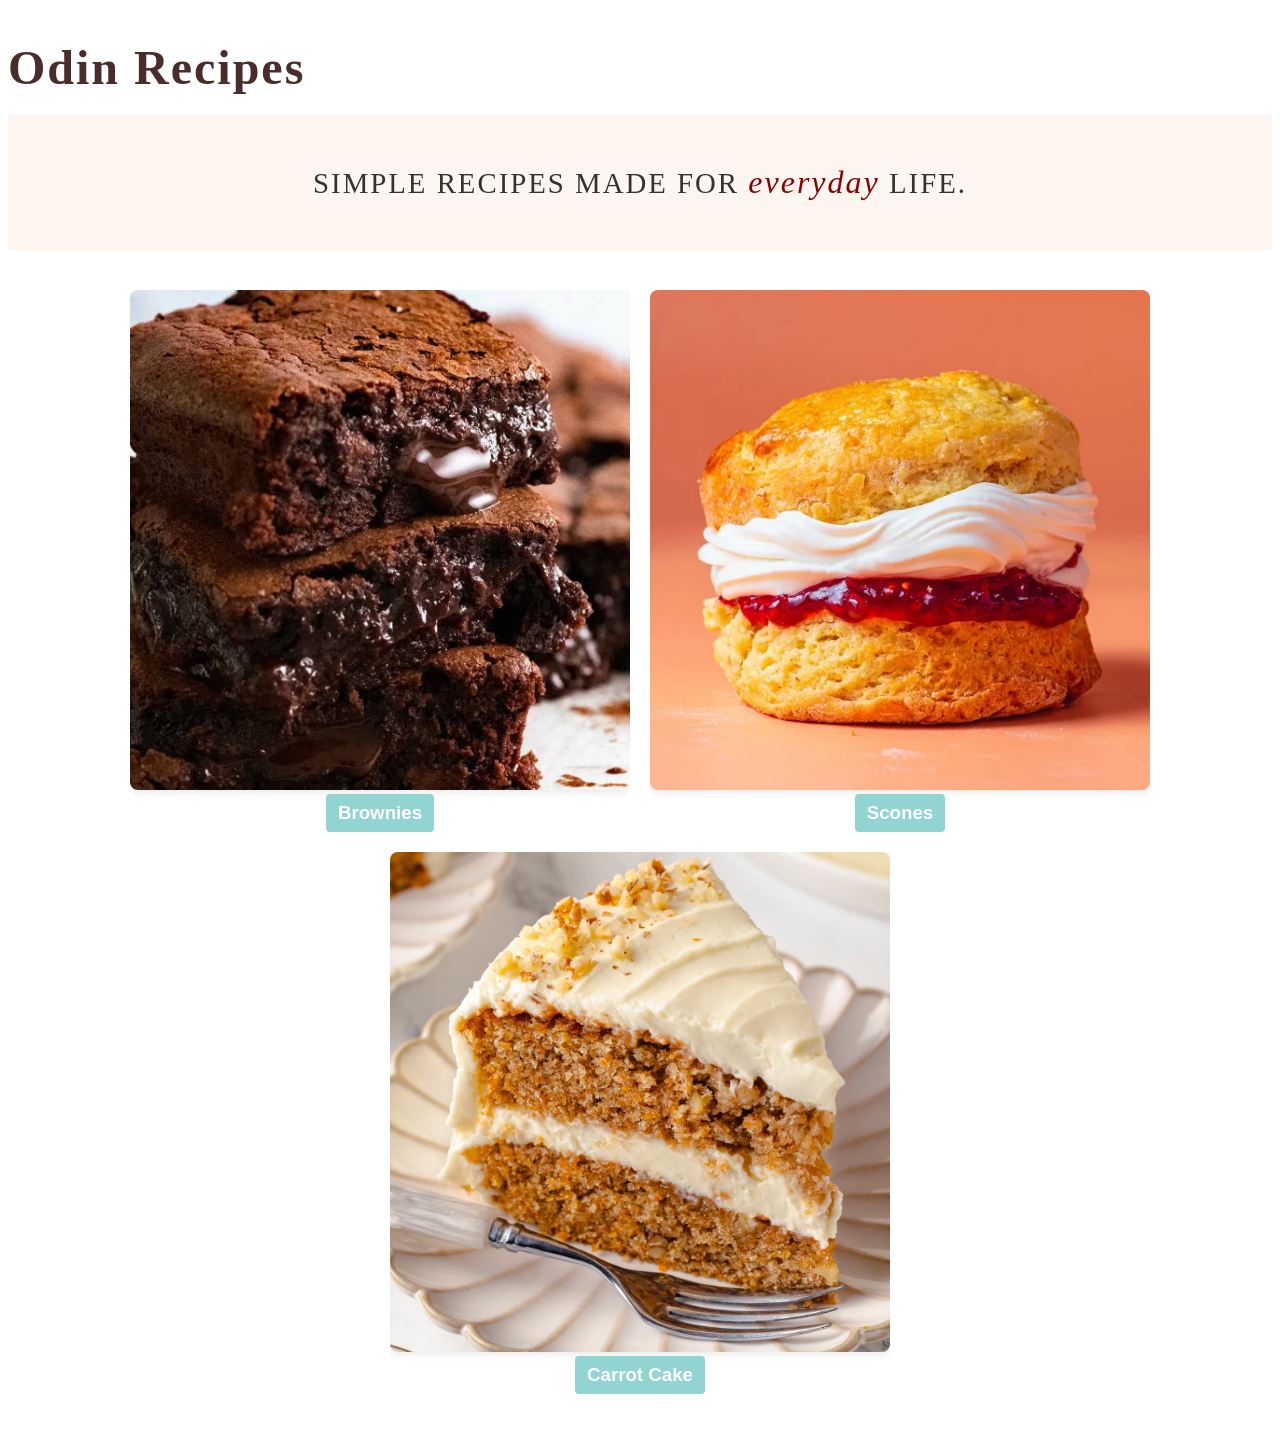
<file: index.html>
<!DOCTYPE html>
<html lang="en">
<head>
    <meta charset="UTF-8">
    <title>Odin Recipes</title>
    <link rel="stylesheet" href="main.css">
</head>

<body>
    <h1>Odin Recipes</h1>

    <section class="hero">
        <p class="tagline">SIMPLE RECIPES MADE FOR <span class="highlight">everyday</span> LIFE.</p>
    </section>

    <section class="categories">
        <div class="card">
          <a href="recipes/brownies.html">
            <img src="images/brownies.jpg" alt="Stacked chocolate brownies">
            <h3>Brownies</h3>
          </a>  
        </div>

        <div class="card">
          <a href="recipes/scones.html">
            <img src="images/scones.jpg" alt="Scones">
            <h3>Scones</h3>
          </a>  
        </div>

         <div class="card">
          <a href="recipes/carrot-cake.html">
            <img src="images/carrot-cake.jpg" alt="Carrot cake">
            <h3>Carrot Cake</h3>
          </a>  
        </div>

    </section>
</body>

</html>
</file>
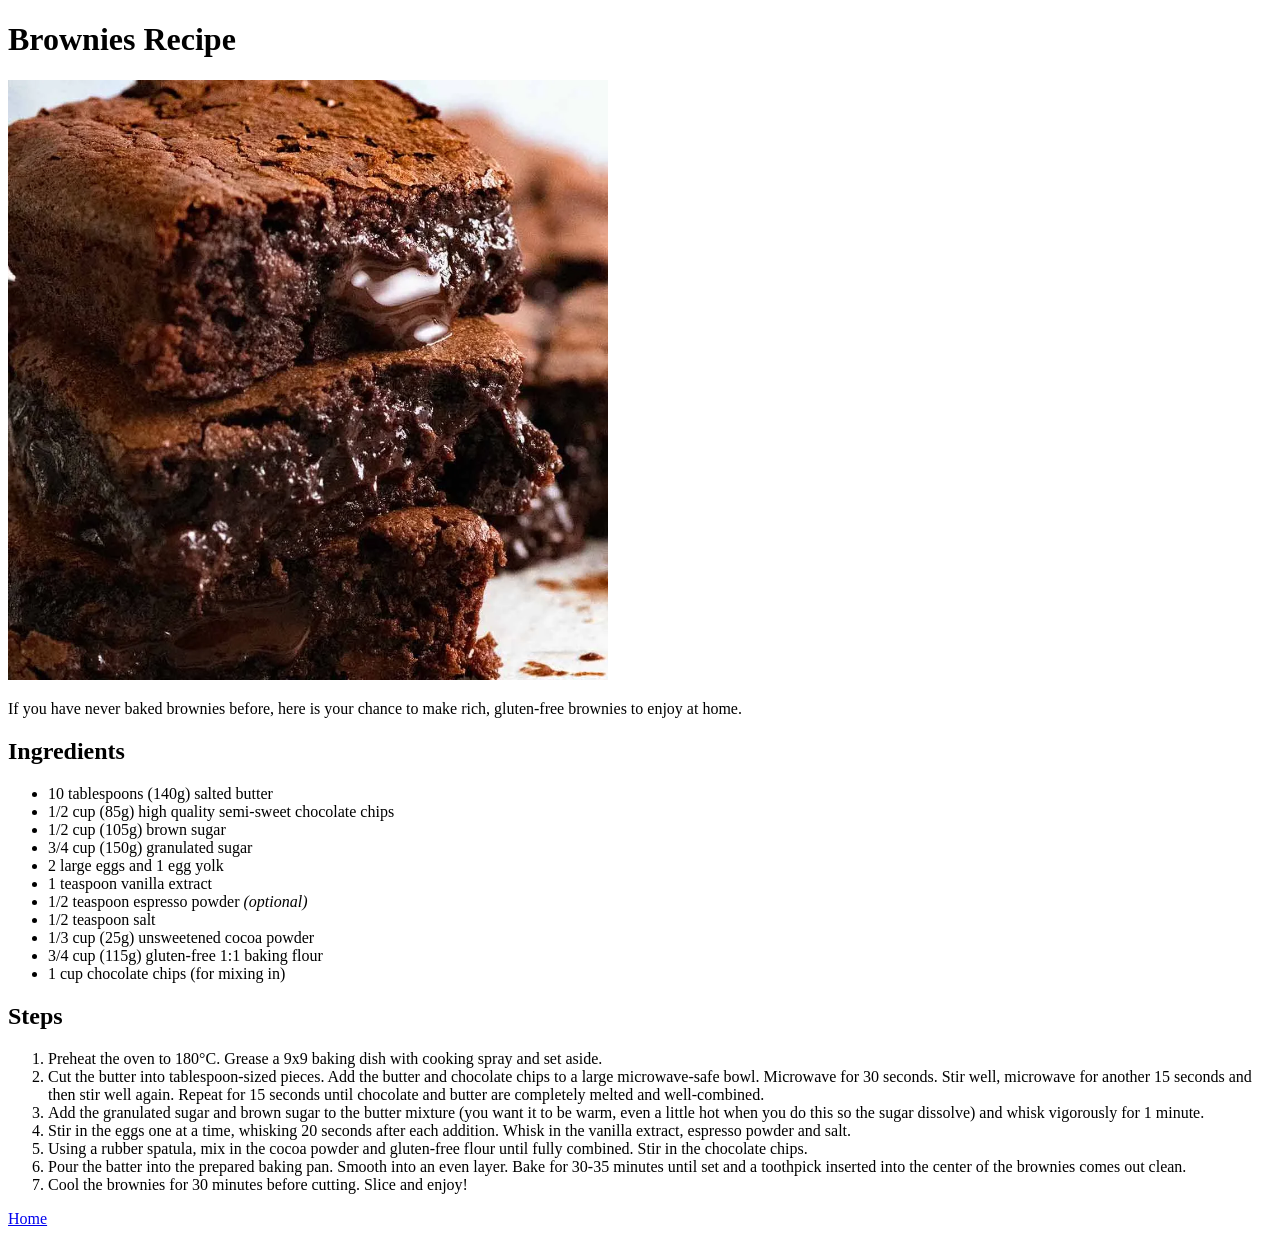
<file: recipes/brownies.html>
<!DOCTYPE html>
<html lang="en">
<head>
    <meta charset="UTF-8">
    <title>Brownies Recipe</title>
</head>

<body>
    <h1>Brownies Recipe</h1>

    <img src="../images/brownies.jpg" width="600" alt="Melting brownies"/>
    
    <p>If you have never baked brownies before, here is your chance to make rich, 
        gluten-free brownies to enjoy at home.</p>

    <h2>Ingredients</h2>

    <ul>
        <li>10 tablespoons (140g) salted butter</li>
        <li>1/2 cup (85g) high quality semi-sweet chocolate chips</li>
        <li>1/2 cup (105g) brown sugar</li>
        <li>3/4 cup (150g) granulated sugar</li>
        <li>2 large eggs and 1 egg yolk</li>
        <li>1 teaspoon vanilla extract</li>
        <li>1/2 teaspoon espresso powder <em>(optional)</em></li>
        <li>1/2 teaspoon salt</li>
        <li>1/3 cup (25g) unsweetened cocoa powder</li>
        <li>3/4 cup (115g) gluten-free 1:1 baking flour</li>
        <li>1 cup chocolate chips (for mixing in)</li>
    </ul>

    <h2>Steps</h2>

    <ol>
        <li>Preheat the oven to 180°C. Grease a 9x9 baking dish with cooking
             spray and set aside.</li>
        <li>Cut the butter into tablespoon-sized pieces. Add the butter and 
            chocolate chips to a large microwave-safe bowl. Microwave for 30 seconds. 
            Stir well, microwave for another 15 seconds and then stir well again.  
            Repeat for 15 seconds until chocolate and butter are completely melted and well-combined.</li>
        <li>Add the granulated sugar and brown sugar to the butter mixture 
            (you want it to be warm, even a little hot when you do this so the sugar dissolve)
            and whisk vigorously for 1 minute.</li>
        <li>Stir in the eggs one at a time, whisking 20 seconds after each addition.
             Whisk in the vanilla extract, espresso powder and salt.</li>
        <li>Using a rubber spatula, mix in the cocoa powder and gluten-free flour until fully combined. 
            Stir in the chocolate chips.</li>
        <li>Pour the batter into the prepared baking pan. Smooth into an even layer. 
            Bake for 30-35 minutes until set and a toothpick inserted into the center of the brownies comes out clean.</li>
        <li>Cool the brownies for 30 minutes before cutting. Slice and enjoy!</li>
    </ol>


    <p><a href="../index.html">Home</a></p>
</body>


</html>
</file>
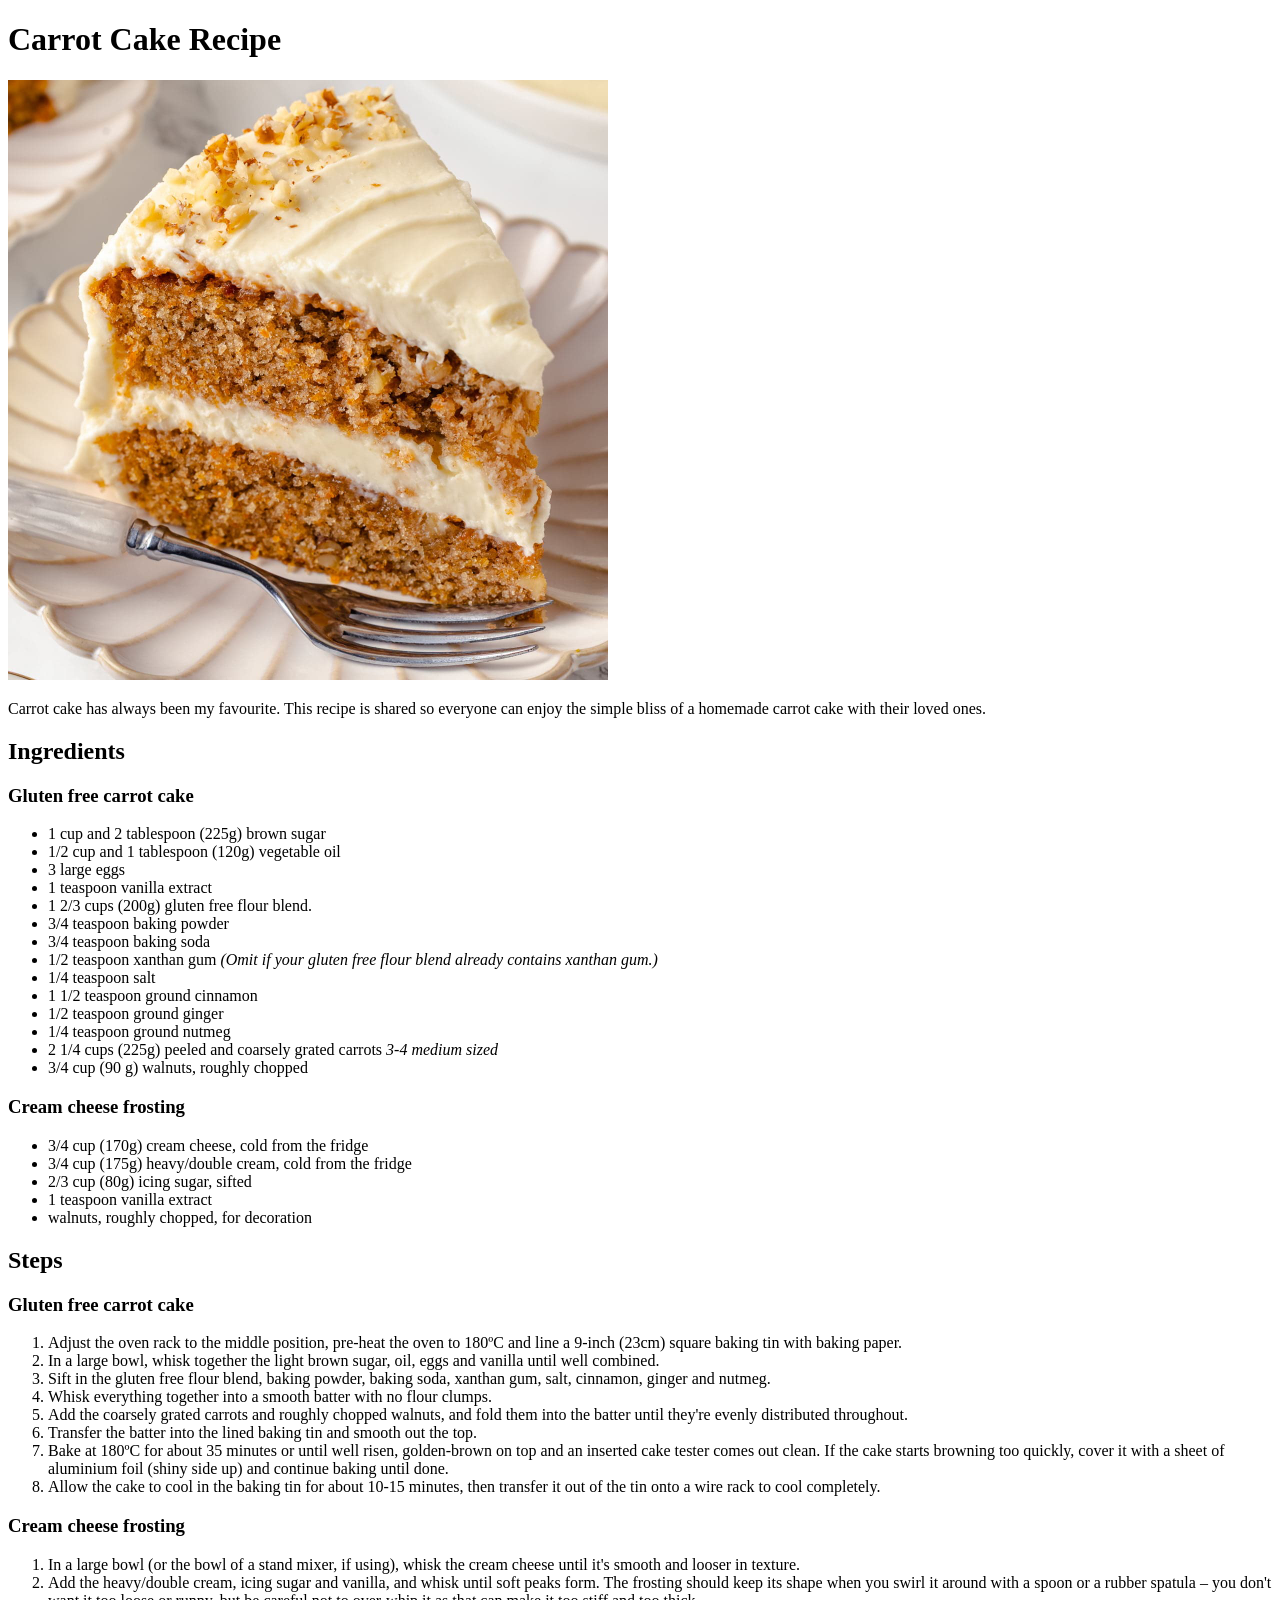
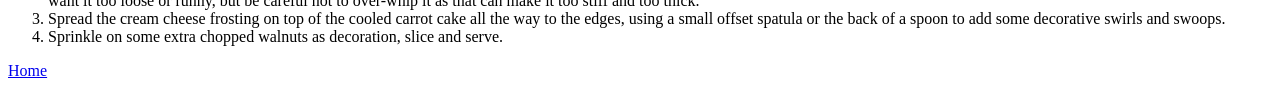
<file: recipes/carrot-cake.html>
<!DOCTYPE html>
<html lang="en">
    <head>
        <meta charset="UTF-8">
        <title>Carrot Cake recipe</title>
    </head>

    <body>
        <h1>Carrot Cake Recipe</h1>

        <img src="../images/carrot-cake.jpg" width="600" alt="Carrot cake with frosting">

        <p>Carrot cake has always been my favourite. This recipe is shared so everyone 
            can enjoy the simple bliss of a homemade carrot cake with their loved ones.</p>

        <h2>Ingredients</h2>

        <h3>Gluten free carrot cake</h3>

        <ul>
            <li>1 cup and 2 tablespoon (225g) brown sugar</li>
            <li>1/2 cup and 1 tablespoon (120g) vegetable oil</li>
            <li>3 large eggs</li>
            <li>1 teaspoon vanilla extract</li>
            <li>1 2/3 cups (200g) gluten free flour blend.</li>
            <li>3/4 teaspoon baking powder</li>
            <li>3/4 teaspoon baking soda</li>
            <li>1/2 teaspoon xanthan gum <em>(Omit if your gluten free flour blend 
                already contains xanthan gum.)</em></li>
            <li>1/4 teaspoon salt</li>
            <li>1 1/2 teaspoon ground cinnamon</li>
            <li>1/2 teaspoon ground ginger</li>
            <li>1/4 teaspoon ground nutmeg</li>
            <li>2 1/4 cups (225g) peeled and coarsely grated carrots <em>3-4 medium sized</em></li>
            <li>3/4 cup (90 g) walnuts, roughly chopped</li>
        </ul>

        <h3>Cream cheese frosting</h3>

        <ul>
            <li>3/4 cup (170g) cream cheese, cold from the fridge</li>
            <li>3/4 cup (175g) heavy/double cream, cold from the fridge</li>
            <li>2/3 cup (80g) icing sugar, sifted</li>
            <li>1 teaspoon vanilla extract</li>
            <li>walnuts, roughly chopped, for decoration</li>
        </ul>

        <h2>Steps</h2>
        
        <h3>Gluten free carrot cake</h3>

        <ol>
            <li>Adjust the oven rack to the middle position, pre-heat the oven to 180ºC and 
                line a 9-inch (23cm) square baking tin with baking paper.</li>
            <li>In a large bowl, whisk together the light brown sugar, oil, eggs and 
                vanilla until well combined.</li>
            <li>Sift in the gluten free flour blend, baking powder, baking soda, xanthan gum,
                 salt, cinnamon, ginger and nutmeg.</li>
            <li>Whisk everything together into a smooth batter with no flour clumps.</li>
            <li>Add the coarsely grated carrots and roughly chopped walnuts, and 
                fold them into the batter until they're evenly distributed throughout.</li>
            <li>Transfer the batter into the lined baking tin and smooth out the top.</li>
            <li>Bake at 180ºC for about 35 minutes or until well risen, golden-brown on
                 top and an inserted cake tester comes out clean. If the cake starts
                 browning too quickly, cover it with a sheet of aluminium foil (shiny side up)
                 and continue baking until done.</li>
            <li>Allow the cake to cool in the baking tin for about 10-15 minutes, then
                 transfer it out of the tin onto a wire rack to cool completely.</li>    
        </ol>

        <h3>Cream cheese frosting</h3>
        <ol>
            <li>In a large bowl (or the bowl of a stand mixer, if using), whisk the cream
                 cheese until it's smooth and looser in texture.</li>
            <li>Add the heavy/double cream, icing sugar and vanilla, and whisk until soft
                 peaks form. The frosting should keep its shape when you swirl it around
                 with a spoon or a rubber spatula – you don't want it too loose or runny,
                 but be careful not to over-whip it as that can make it too stiff and too thick.</li>
            <li>Spread the cream cheese frosting on top of the cooled carrot cake all the
                 way to the edges, using a small offset spatula or the back of a spoon to
                 add some decorative swirls and swoops.</li>
            <li>Sprinkle on some extra chopped walnuts as decoration, slice and serve.</li>
        </ol>

        <a href="../index.html">Home</a>
    </body>
</html>
</file>
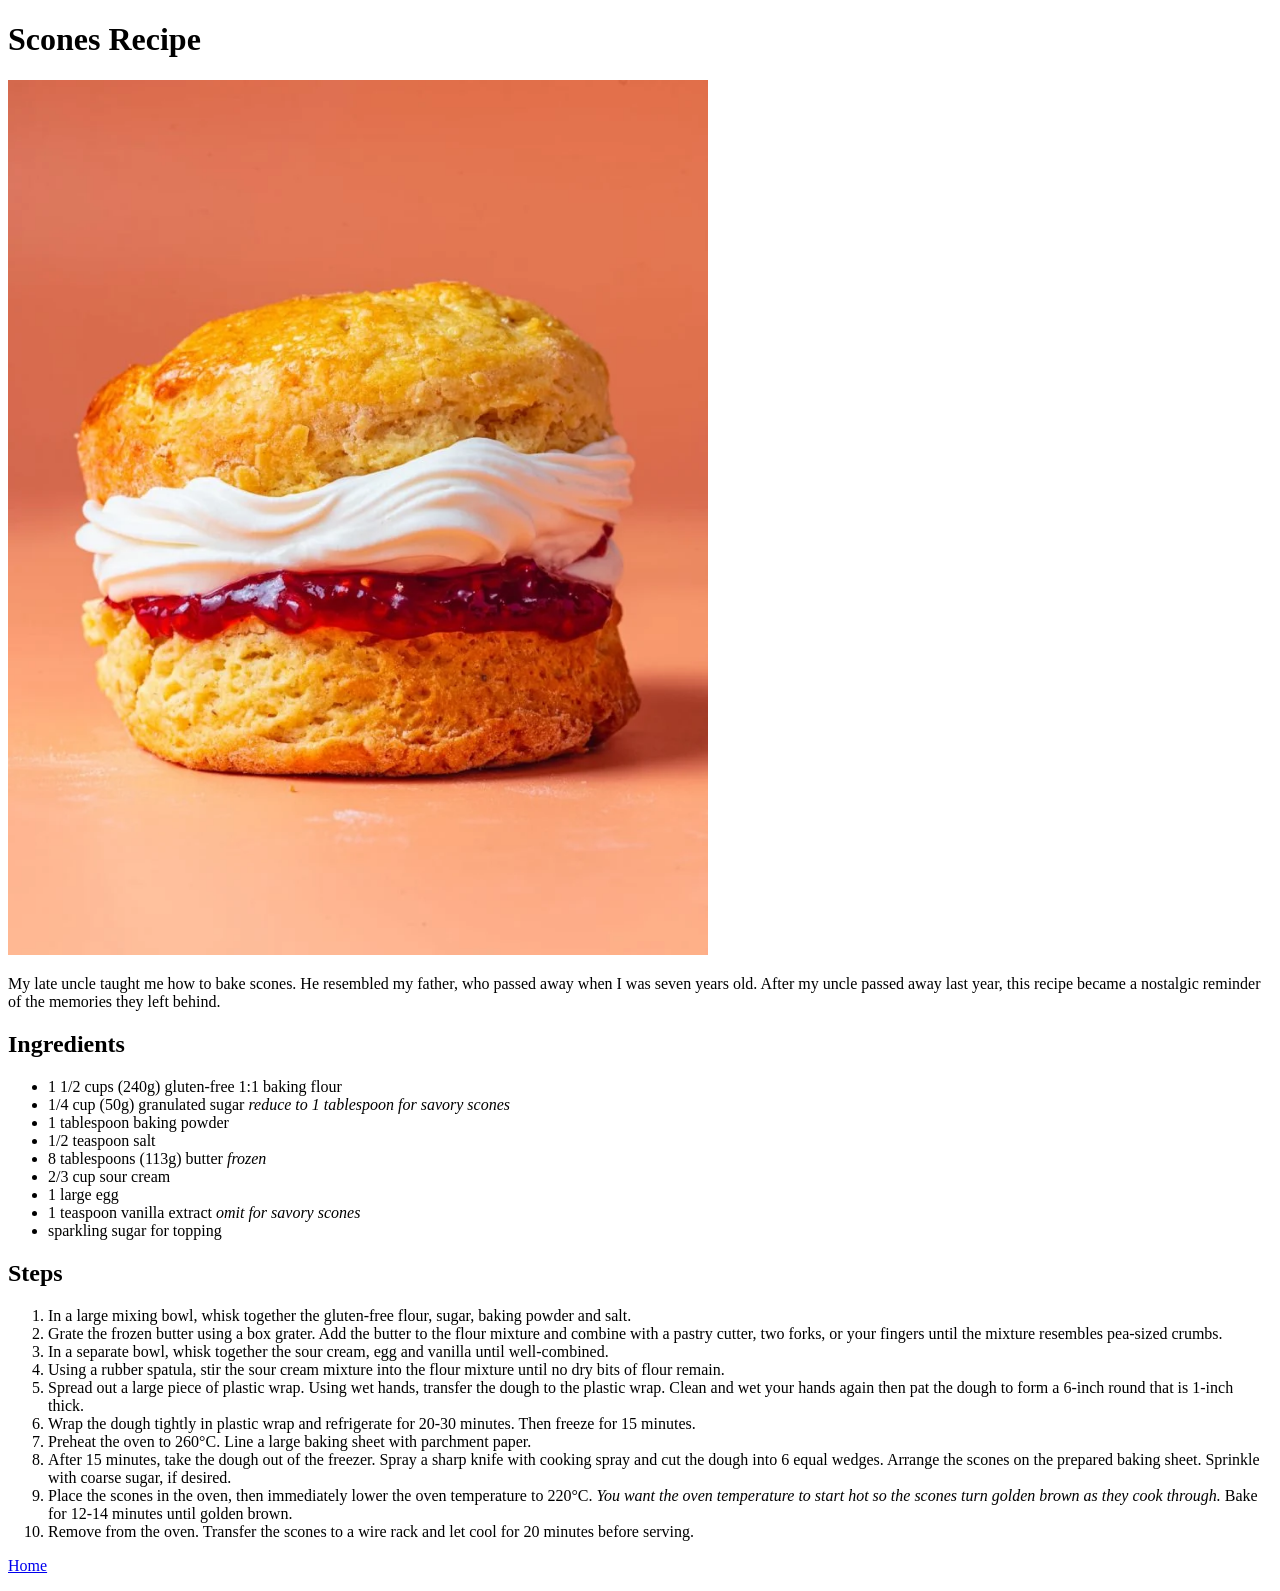
<file: recipes/scones.html>
<!DOCTYPE html>
<html lang="en">
<head>
    <meta charset="UTF-8">
    <title>Scones Recipe</title>
</head>

<body>
    <h1>Scones Recipe</h1>

    <img src="../images/scones.jpg" width="700" alt="Delicious newly baked scone"/>

    <p>My late uncle taught me how to bake scones. He resembled my father, 
        who passed away when I was seven years old. After my uncle passed away last year, 
        this recipe became a nostalgic reminder of the memories they left behind.</p>

    <h2>Ingredients</h2>
    
    <ul>
        <li>1 1/2 cups (240g) gluten-free 1:1 baking flour</li>
        <li>1/4 cup (50g) granulated sugar <em>reduce to 1 tablespoon for savory scones</em></li>
        <li>1 tablespoon baking powder</li>
        <li>1/2 teaspoon salt</li>
        <li>8 tablespoons (113g) butter <em>frozen</em></li>
        <li>2/3 cup sour cream</li>
        <li>1 large egg</li>
        <li>1 teaspoon vanilla extract <em>omit for savory scones</em></li>
        <li>sparkling sugar for topping</li>
    </ul>
    
    <h2>Steps</h2>

    <ol>
        <li>In a large mixing bowl, whisk together the gluten-free flour, sugar, baking powder and salt.</li>
        <li>Grate the frozen butter using a box grater. Add the butter to the flour mixture and combine 
            with a pastry cutter, two forks, or your fingers until the mixture resembles pea-sized crumbs.</li>
        <li>In a separate bowl, whisk together the sour cream, egg and vanilla until well-combined.</li>
        <li>Using a rubber spatula, stir the sour cream mixture into the flour mixture until no dry bits of flour remain.</li>
        <li>Spread out a large piece of plastic wrap. Using wet hands, transfer the dough to the plastic wrap.
            Clean and wet your hands again then pat the dough to form a 6-inch round that is 1-inch thick.</li>
        <li>Wrap the dough tightly in plastic wrap and refrigerate for 20-30 minutes. Then freeze for 15 minutes.</li>
        <li>Preheat the oven to 260°C. Line a large baking sheet with parchment paper.</li>
        <li>After 15 minutes, take the dough out of the freezer. Spray a sharp knife with cooking spray and cut the dough
             into 6 equal wedges. Arrange the scones on the prepared baking sheet. Sprinkle with coarse sugar, if desired.</li>
        <li>Place the scones in the oven, then immediately lower the oven temperature to 220°C. <em>You want the oven temperature
             to start hot so the scones turn golden brown as they cook through.</em> Bake for 12-14 minutes until golden brown.</li>
        <li>Remove from the oven. Transfer the scones to a wire rack and let cool for 20 minutes before serving.</li>     
    </ol>
    
    <p><a href="../index.html">Home</a></p>
</body>




</html>
</file>
<file: main.css>
h1 {
    font-family: Montserrat;
    font-size: 3rem;                      
    font-weight: 700;                              
    margin: 40px 0 20px;               
    color: #4a2c2a;                    
    letter-spacing: 2px;                 
}

.hero {
    text-align: center;
    padding: 20px 10px;
    background: #fdf6f0;
}

.tagline {
    font-size: 1.8rem;
    font-weight: 400;
    color: #333;
    letter-spacing: 2px;
}

.highlight {
    font-family: 'Lora', serif;
    font-style: italic;
    font-size: 2rem;
    color:darkred
}

.categories {
    display: flex;
    flex-wrap: wrap;
    justify-content: center;
    gap: 20px;
    padding: 40px;
}

.card {
    background: white;
    overflow: hidden;
    text-align: center;
    width: 500px;
    max-width: 100%;
    transition: transform 0.2s ease;
}

.card:hover {
    transform: scale(1.05);
}

.card img {
    width: 100%;
    height: 500px;
    object-fit: cover;
    box-shadow: 0 2px 8px rgba(0,0,0,0.1);
    border-radius: 8px;
}

.card h3 {
    background: #92d4d2;
    color: white;
    font-weight: 700;
    font-family: 'Poppins', sans-serif;
    padding: 8px 12px;
    margin: 0;
    display: inline-block;
    border-radius: 4px;
}
</file>
